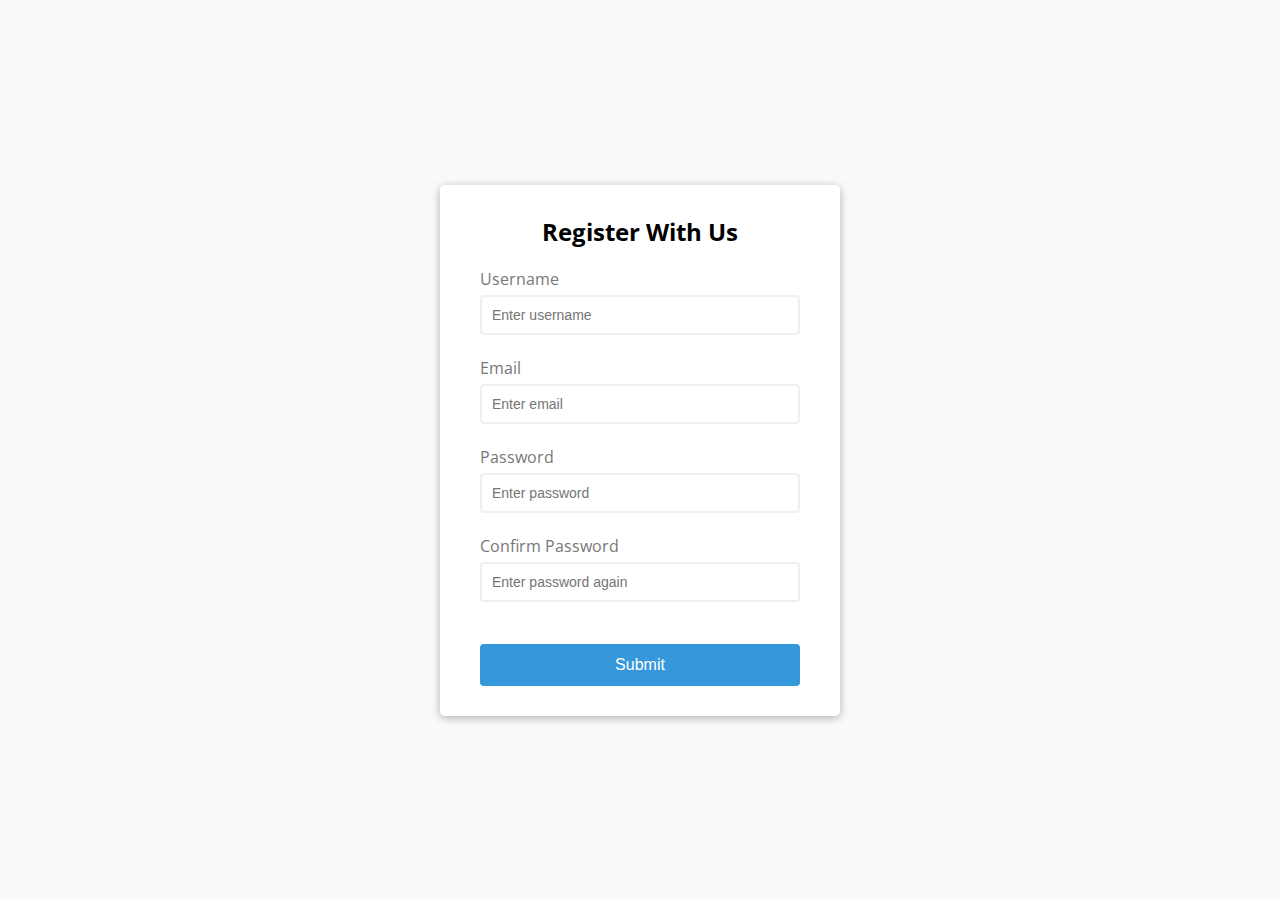
<file: form_validator/index.html>
<!DOCTYPE html>
<html lang="en">
<head>
    <meta charset="UTF-8">
    <meta name="viewport" content="width=device-width, initial-scale=1.0">
    <link rel="stylesheet" href="style.css">

    <title>Form Validator</title>
</head>
<body>

    <div class="container">
        <form  id="form" class="form">
            <h2>
                Register With Us
            </h2>
            <div class="form-control">
                <label for="username">Username</label>
                <input type="text" id="username" placeholder="Enter username">
                <small>Error message</small>
            </div>
            <div class="form-control">
                <label for="email">Email</label>
                <input type="text" id="email" placeholder="Enter email">
                <small>Error message</small>
            </div>
            <div class="form-control">
                <label for="password">Password</label>
                <input type="password" id="password" placeholder="Enter password">
                <small>Error message</small>
            </div>
            <div class="form-control">
                <label for="confirmPassword">Confirm Password</label>
                <input type="text" id="confirmPassword" placeholder="Enter password again">
                <small>Error message</small>
            </div>
            <button type="submit"> Submit</button>
        </form>
    </div>

<script src="script.js"></script>
    
</body>
</html>
</file>
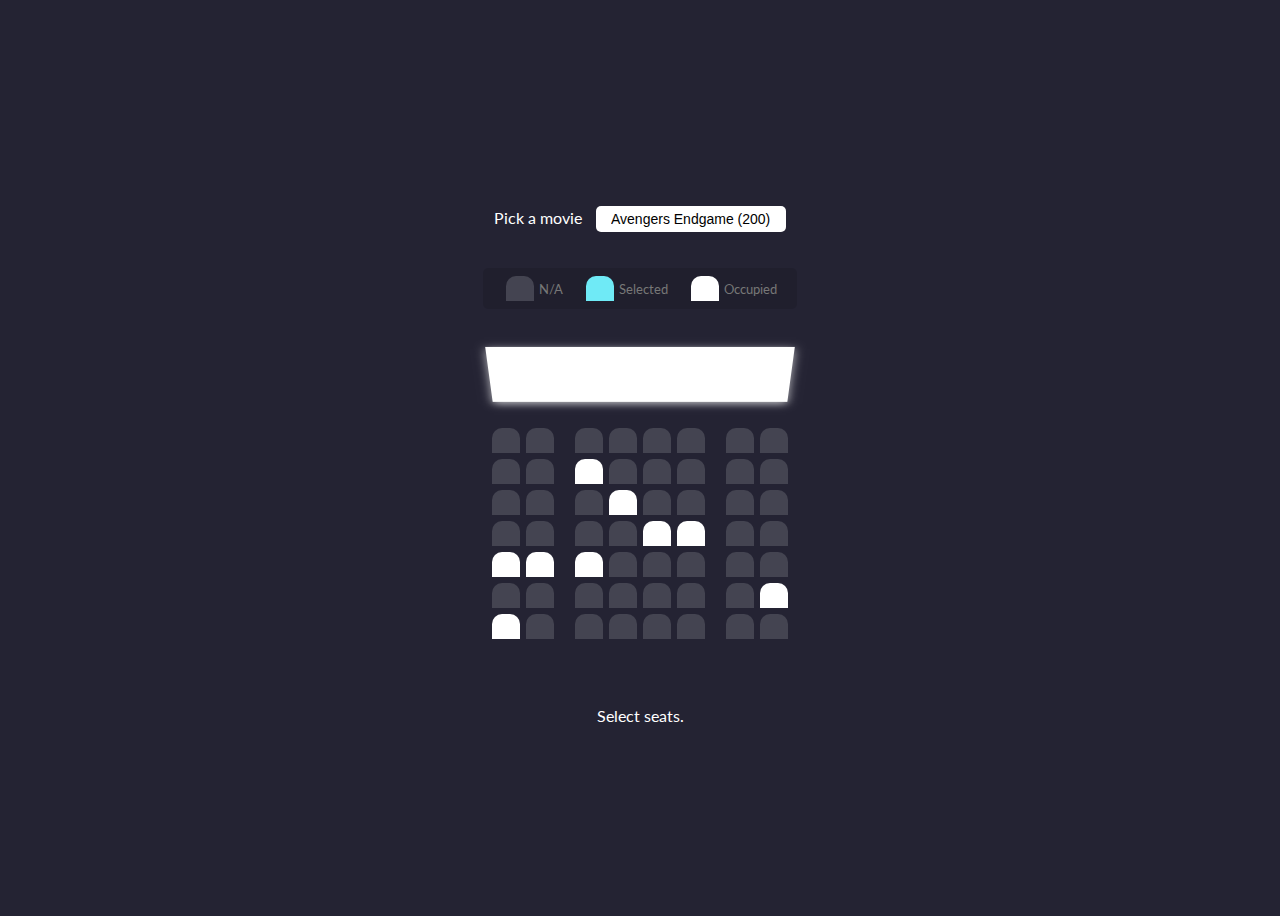
<file: movie_seat_booking/index.html>
<!DOCTYPE html>
<html lang="en">
<head>
    <meta charset="UTF-8">
    <meta name="viewport" content="width=device-width, initial-scale=1.0">
    <link rel="stylesheet" href="style.css">
    <title>Movie Seat Booking</title>
</head>
<body>
    <div class="movie-container">
        <label>Pick a movie</label>
        <select id="movie">
            <option value="200">Avengers Endgame (200)</option>
            <option value="300">Kantara (300)</option>
            <option value="250">Pushpa (250)</option>
            <option value="350">KGF (350)</option>
        </select>
    </div>

    <ul class="showcase">
        <li>
            <div class="seat"> </div>
                <small>N/A</small>
           
        </li>
        <li>
            <div class="seat selected"> </div>
                <small>Selected</small>
           
        </li>
        <li>
            <div class="seat occupied"> </div>
                <small>Occupied</small>
           
        </li>
    </ul>

    <div class="container">
        <div class="screen">

        </div>

        <div class="row">
            <div class="seat">
            
            </div>
            <div class="seat"></div>
            <div class="seat"></div>
            <div class="seat"></div>
            <div class="seat"></div>
            <div class="seat"></div>
            <div class="seat"></div>
            <div class="seat"></div>
        </div>

        <div class="row">
            <div class="seat"></div>
            <div class="seat"></div>
            <div class="seat occupied"></div>
            <div class="seat"></div>
            <div class="seat"></div>
            <div class="seat"></div>
            <div class="seat"></div>
            <div class="seat"></div>
        </div>

        <div class="row">
            <div class="seat"></div>
            <div class="seat"></div>
            <div class="seat"></div>
            <div class="seat occupied"></div>
            <div class="seat"></div>
            <div class="seat"></div>
            <div class="seat"></div>
            <div class="seat"></div>
        </div>

        <div class="row">
            <div class="seat"></div>
            <div class="seat"></div>
            <div class="seat"></div>
            <div class="seat"></div>
            <div class="seat occupied"></div>
            <div class="seat occupied"></div>
            <div class="seat"></div>
            <div class="seat"></div>
        </div>

        <div class="row">
            <div class="seat occupied"></div>
            <div class="seat occupied"></div>
            <div class="seat occupied"></div>
            <div class="seat"></div>
            <div class="seat"></div>
            <div class="seat"></div>
            <div class="seat"></div>
            <div class="seat"></div>
        </div>

        <div class="row">
            <div class="seat"></div>
            <div class="seat"></div>
            <div class="seat"></div>
            <div class="seat"></div>
            <div class="seat"></div>
            <div class="seat"></div>
            <div class="seat"></div>
            <div class="seat occupied"></div>
        </div>

        <div class="row">
            <div class="seat occupied"></div>
            <div class="seat"></div>
            <div class="seat"></div>
            <div class="seat"></div>
            <div class="seat"></div>
            <div class="seat"></div>
            <div class="seat"></div>
            <div class="seat"></div>
        </div>

    </div>

    <p class="text hide">
        You have selected <span id="count">0</span> seats for a price of INR.<span id="total">0</span>
    </p>
    <p class="select-seat">
        Select seats.
    </p>
    <script src="script.js"></script>
</body>
</html>
</file>
<file: form_validator/style.css>
@import url('https://fonts.googleapis.com/css2?family=Open+Sans:ital,wght@0,300..800;1,300..800&display=swap');

:root {
    --success-color: #2ecc71;
    --error-color: #e74c3c;
}

* {
    box-sizing: border-box;
}

body {

    background-color: #f9fafb;
    font-family: "Open Sans", "sans serif";
    display: flex;
    align-items: center;
    justify-content: center;
    min-height: 100vh;
    margin: 0;

}

.container {

    background-color: white;
    border-radius: 5px;
    box-shadow: 0 2px 10px rgba(0,0,0,0.3);
    width: 400px;


}

h2 {

    text-align: center;
    margin: 0 0 20px;

}


.form{

    padding: 30px 40px;

}


.form-control.error{
    margin-bottom: 5px;
}

.form-control label{
    color: #777;
    display: block;
    margin-bottom: 5px;
}

.form-control input{
    border: 2px solid #f0f0f0;
    border-radius: 4px;
    display: block;
    width: 100%;
    padding: 10px;
    font-size: 14px;
}

.form-control input:focus{
    outline: 0;
    border-color: #777 ;
}

.form-control.success input{
    border-color: var(--success-color);
}


.form-control.error input{
    border-color: var(--error-color);
}

.form-control small{
    color: var(--error-color);
   
    visibility: hidden;
}

.form-control.error small{
    visibility: visible;
}

.form button{
    cursor: pointer;
    background-color: #3498db;
    border: 2px solid #3498db;
    border-radius: 4px;
    color: white;
    display: block;
    font-size: 16px;
    padding: 10px;
    margin-top: 20px;
    width: 100%;

}
</file>
<file: movie_seat_booking/style.css>
@import url('https://fonts.googleapis.com/css2?family=Lato:ital,wght@0,100;0,300;0,400;0,700;0,900;1,100;1,300;1,400;1,700;1,900&family=Open+Sans:ital,wght@0,300..800;1,300..800&display=swap');

* {
    box-sizing: border-box;
}

body {
    background-color: #242333;
    display: flex;
    flex-direction: column;
    color: #fff;
    justify-content: center;
    min-height: 100vh;
    align-items: center;
    font-family: "Lato", sans-serif;
}

.movie-container{

    margin: 20px 0;

}

.movie-container select{

    background-color: #fff;
    border: 0;
    border-radius: 5px;
    font-size: 14px;
    margin-left: 10px;
    padding: 5px 15px 5px 15px;
    appearance: none;

}

.seat{
    background-color: #444451;
    height: 25px;
    width: 28px;
    margin: 3px;
    border-top-left-radius: 10px;
    border-top-right-radius: 10px;
    /* padding: 5px 0px 0px 8px; */
}


.seat.selected{

    background-color: #6feaf6;
}

.seat.occupied{
    background-color: #fff;
}

.seat:nth-of-type(2){
    margin-right: 18px;
}

.seat:nth-last-of-type(2){
    margin-left: 18px;
}

.seat:not(.occupied):hover{
    cursor: pointer;
    transform: scale(1.2);
}

.showcase{
    background: rgba(0,0,0,0.1);
    padding: 5px 10px;
    display: flex;
    border-radius: 5px;
    list-style-type: none;
    justify-content: space-between;
    color: #777;

}

.showcase li{
    display: flex;
    align-items: center;
    justify-content: center;
    margin: 0 10px;
}

.showcase li small{
    margin-left: 2px;
}
.showcase .seat:not(.occupied):hover{
    cursor: default;
    transform: scale(1);
}

.row{
    display: flex;
}

.screen{

    background-color: #fff;
    height: 70px;
    width: 100%;
    margin: 15px 0;
    transform: rotateX(-45deg);
    box-shadow: 0 3px 10px rgba(255,255,255,0.7);

}

.container{
    perspective: 1000px;
    margin-bottom: 30px;
}

p.text{

margin: 5px 0;
}
p.select-seat{

margin: 5px 0;
}

p.select-seat.hide{
visibility: hidden;

}

p.text.hide{
visibility: hidden;

}

p.text span{
    color: #6feaf6;
}
</file>
